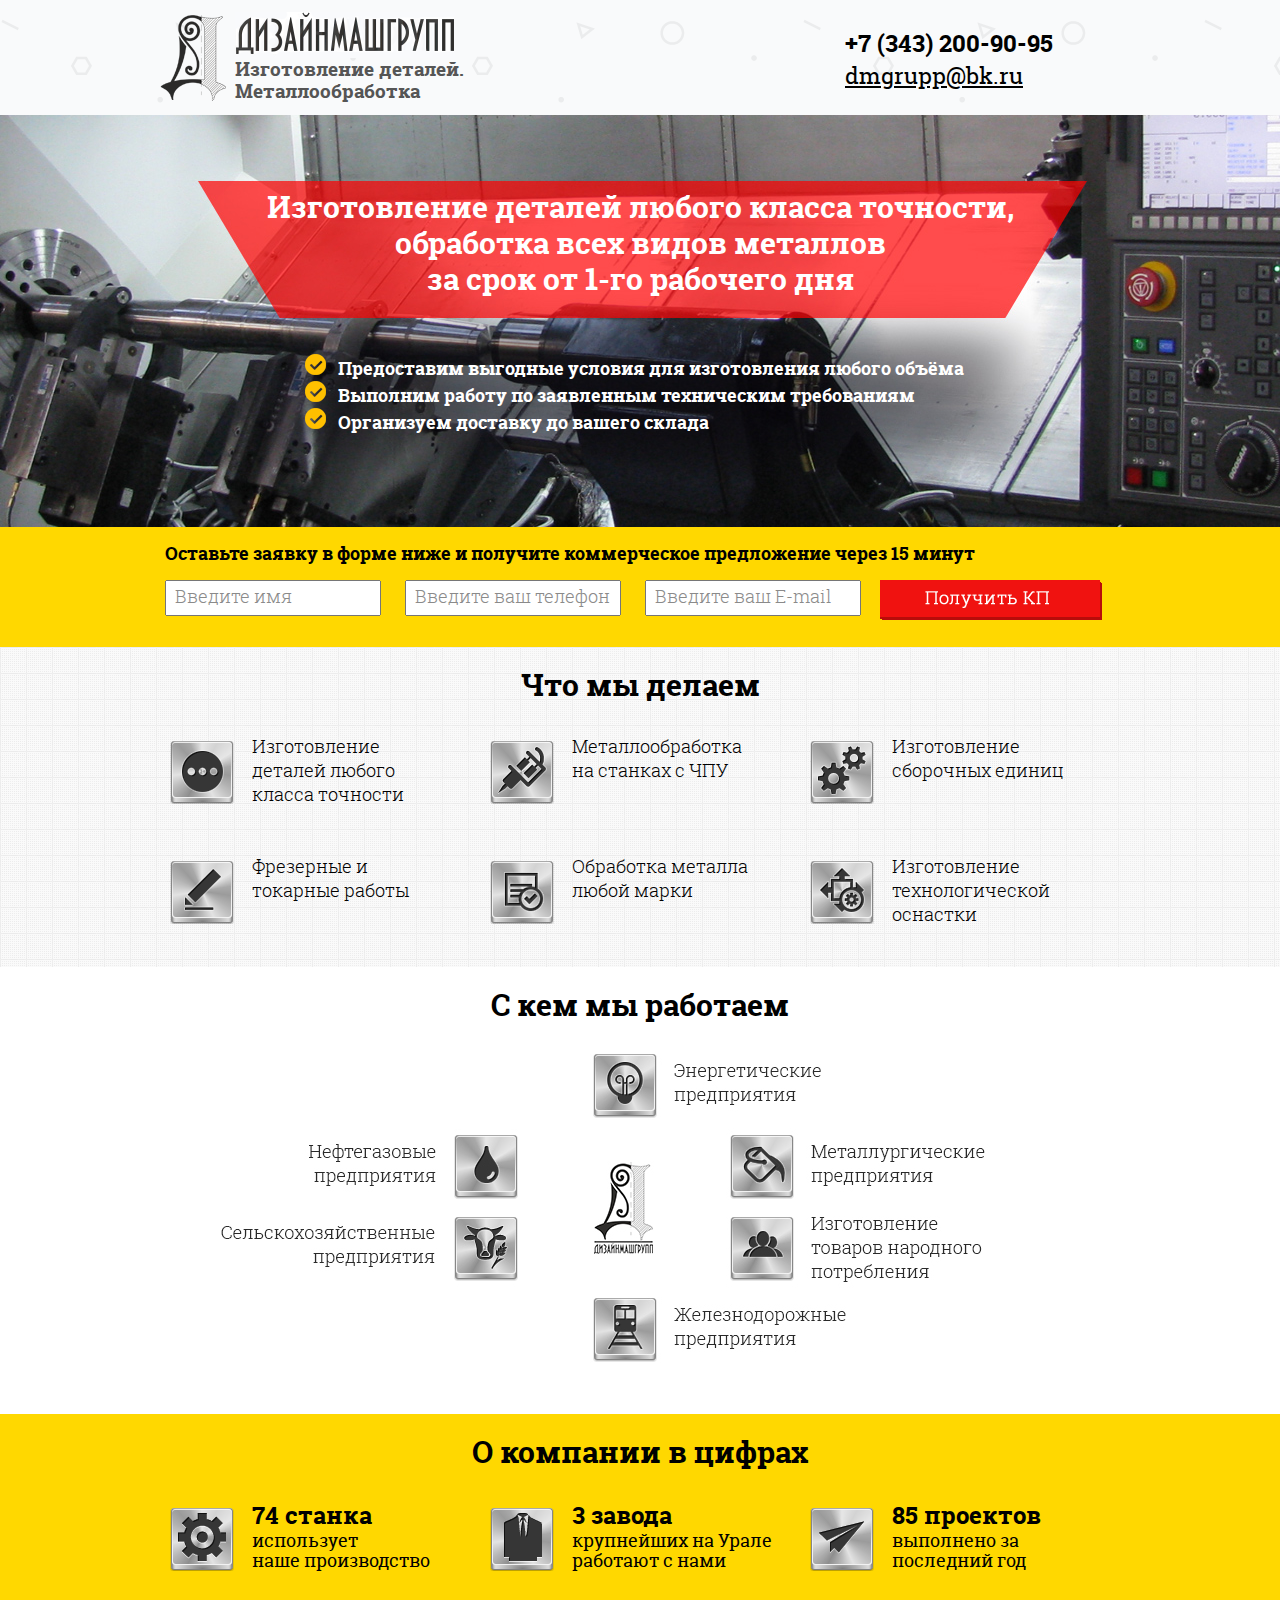
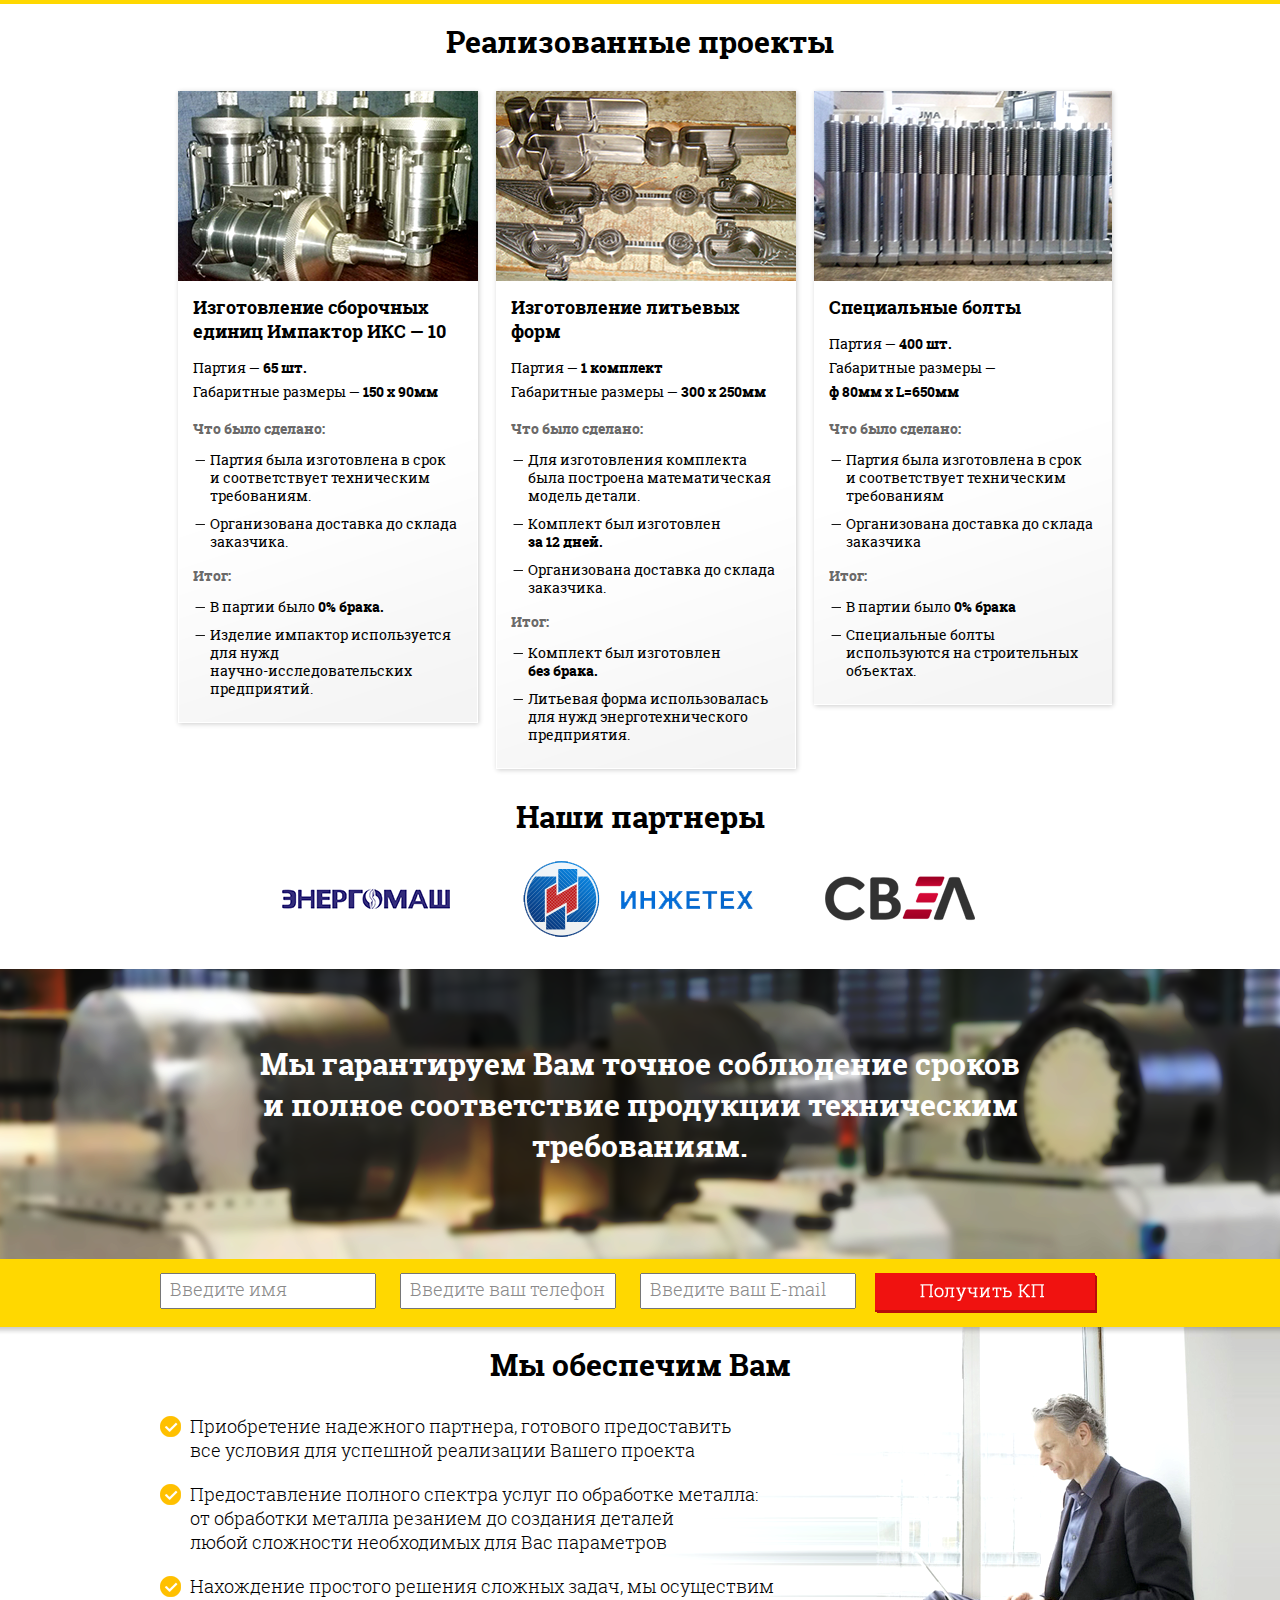
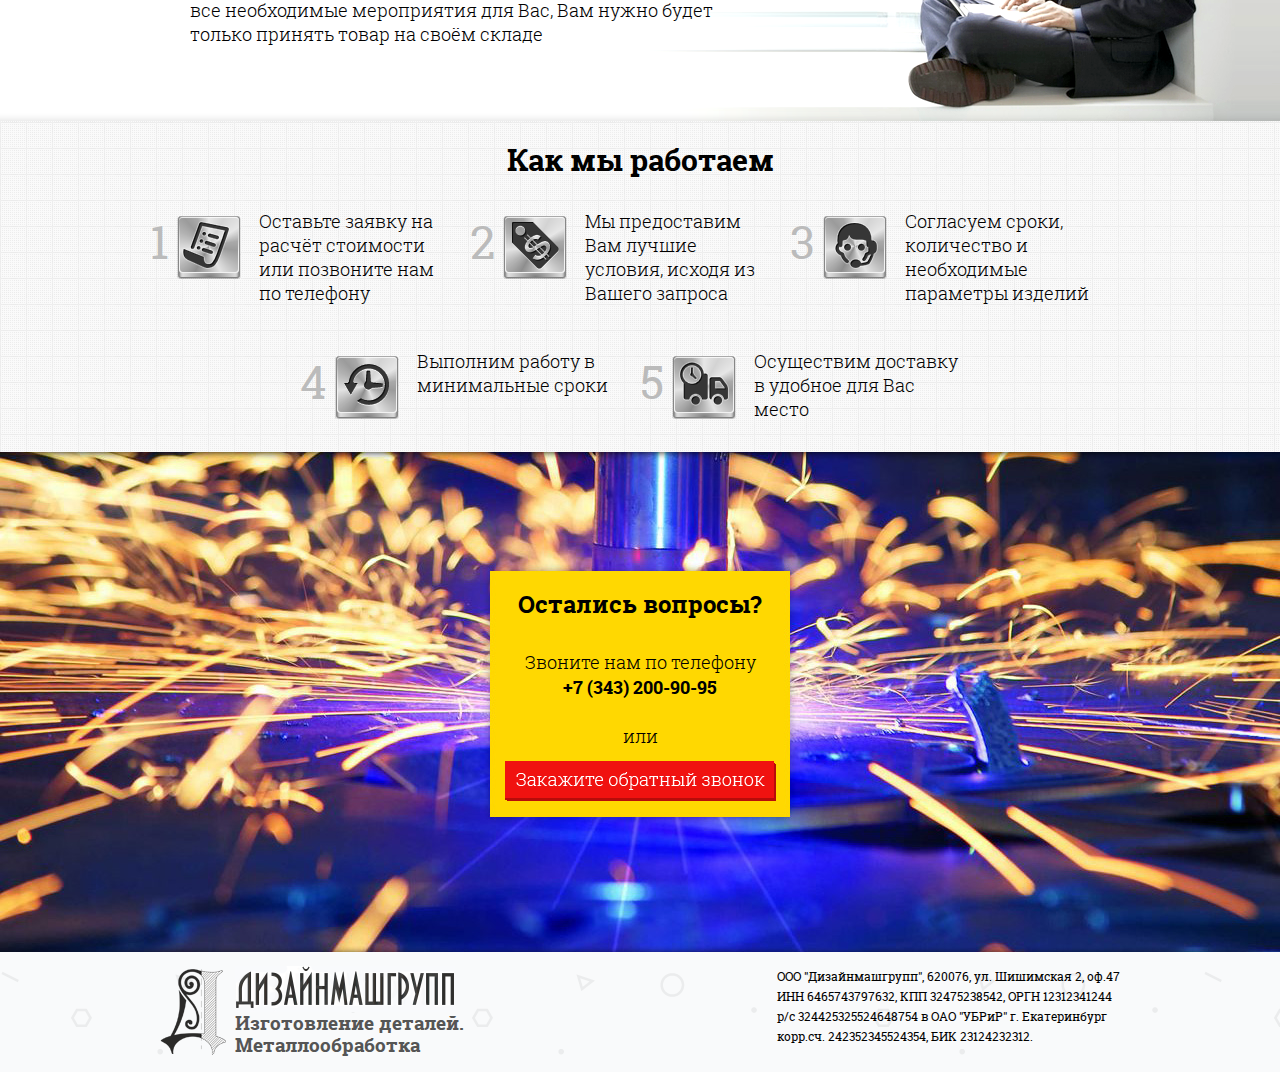
<file: index.html>
<!DOCTYPE html5>
<html>
<head>
	<title>Дизайнмашгрупп - Изготовление деталей. Металлообработка</title>
	<META content="text/html; charset=utf-8" http-equiv="Content-Type">
	<link rel="shortcut icon" href="favicon.ico" type="image/x-icon">
	<link rel="icon" href="favicon.ico" type="image/x-icon">
	<link href="style.css" type="text/css" rel="stylesheet" />
	<script src="jquery-1.10.2.min.js"></script>
	<link rel="stylesheet" href="fancybox/source/jquery.fancybox.css?v=2.1.5" type="text/css" media="screen" />
	<script type="text/javascript" src="fancybox/source/jquery.fancybox.pack.js?v=2.1.5"></script>
	<script type="text/javascript" src="jquery.maskedinput.min.js"></script>
	<!-- <link href='http://fonts.googleapis.com/css?family=Roboto+Slab:400,300,700&subset=latin,cyrillic' rel='stylesheet' type='text/css'> -->
	<script src="script.js"></script>
</head>
<body>
	<div class="head">
		<div class="w960">
			<div style="width: 350px; float: left; font-weight: 700; color: #555555; font-size: 19px; line-height: 22px;">
				<div style="float:left;">
					<img src="logo-letter.png" alt="logo"/>
				</div>
				<div style="margin-left: 75px; margin-top: -3px;">
					<div class="hidden-text">ДИЗАЙНМАШГРУПП</div>
					<div class="logo"></div>
					Изготовление деталей. Металлообработка
				</div>
			</div>
			<div class="no-mail">
				<div class="address"><small>г.ЕКАТЕРИНБУРГ</small><br>ул. Шишимская 21<br>офис 47</div>
				<div class="phone">+7 (343) 200-90-95</div>
			</div>
			<div class="with-mail">
				<div class="address"><div class="phone">+7 (343) 200-90-95</div><div style='margin-top:15px;'><a href='mailto:dmgrupp@bk.ru'>dmgrupp@bk.ru</a></div></div>
				
			</div>
		</div>
	</div>
	<div class="main">
		<div class="w960">
			<div class="title" id="main_title">
				Изготовление деталей любого класса точности, <br>обработка всех видов металлов<br>за срок от 1-го рабочего дня
				<!-- Изготовим детали любого класса точности, выполним<br> обработку всех видов металла для промышленных и<br> производственных предприятий. За срок от 1 рабочего дня -->
			</div>
			<div class="pros">
				<div class="pro">Предоставим выгодные условия для изготовления любого объёма</div>
				<div class="pro">Выполним работу по заявленным техническим требованиям</div>
				<div class="pro">Организуем доставку до вашего склада</div>
			</div>
		</div>
	</div>
	<div class="lead1">
		<div class="w960">
			<div class="leadtitle">Оставьте заявку в форме ниже и получите коммерческое предложение через 15 минут</div>
			<div class='form'>
				<input name="name1" id="name1" placeholder="Введите имя"/>
				<input name="phone1" id="phone1" placeholder="Введите ваш телефон"/>
				<input name="email1" id="email1" type="email" placeholder="Введите ваш E-mail"/>
				<input type="submit" id="submit_button1" class="submit_button" value=' ' onclick="yaCounter25622420.reachGoal('lead1'); return true;" />
			</div>
		</div>
	</div>
	<div class="doing">
		<div class="w960">
			<div class="title">Что мы делаем</div>
			<div class="line">
				<div class="doing-block">
					<div class="icons" style="background-position: 0px 0px"></div>
					Изготовление<br> деталей любого<br> класса точности
				</div>
				<div class="doing-block">
					<div class="icons" style="background-position: -64px 0px"></div>
					Металлообработка<br> на станках с ЧПУ
				</div>
				<div class="doing-block">
					<div class="icons" style="background-position: -128px 0px"></div>
					Изготовление<br> сборочных единиц
				</div>
			</div>
			<div class="line">
				<div class="doing-block">
					<div class="icons" style="background-position: -192px 0px"></div>
					Фрезерные и<br> токарные работы
				</div>
				<div class="doing-block">
					<div class="icons" style="background-position: -256px 0px"></div>
					Обработка металла<br> любой марки
				</div>
				<div class="doing-block">
					<div class="icons" style="background-position: -320px 0px"></div>
					Изготовление<br> технологической<br> оснастки
				</div>
			</div>
		</div>
	</div>
	<div class="company_types">
		<div class="w960">
			<div class="title">С кем мы работаем</div>
			<!-- div class="doing-block">
				<img src="doing5.png"/>
				Обработка металла любой марки
			</div>
			<div class="doing-block">
				<img src="doing5.png"/>
				Обработка металла любой марки
			</div>
			<div class="doing-block">
				<img src="doing5.png"/>
				Обработка металла любой марки
			</div>
			<div class="doing-block">
				<img src="doing5.png"/>
				Обработка металла любой марки
			</div>
			<div class="doing-block">
				<img src="doing5.png"/>
				Обработка металла любой марки
			</div>
			<div class="doing-block">
				<img src="doing5.png"/>
				Обработка металла любой марки
			</div>
			-->
			<img src="working-with.png" style="margin-left: 60px"/>
		</div>
	</div>
	<div class="about">
		<div class="w960">
			<div class="title">О компании в цифрах</div>
			<div class="line">
				<div class="doing-block">
					<div class="icons" style="background-position: 0px -126px"></div>
					<div class="counter-title">74 станка</div>
					использует<br> наше производство
				</div>
				<div class="doing-block">
					<div class="icons" style="background-position: -64px -126px"></div>
					<div class="counter-title">3 завода</div>
					крупнейших на Урале работают с нами
				</div>
				<div class="doing-block">
					<div class="icons" style="background-position: -128px -126px"></div>
					<div class="counter-title">85 проектов</div>
					выполнено за<br> последний год
				</div>
			</div>
		</div>
	</div>
	<div class="projects">
		<div class="w960">
			<div class="title">Реализованные проекты</div>
			<div class="project">
				<a class="fancybox" rel="group" href="images/1_1.jpg"><div class="image" style="background-position: 0px 0px"></div></a>
				<div class="project-title">Изготовление сборочных единиц Импактор ИКС — 10</div>
				Партия — <b>65 шт.</b><br>
				Габаритные размеры — <b>150 х 90мм</b>
				<div class="gray-text">Что было сделано:</div>
				<div class="wtf">Партия была изготовлена в срок<br> и соответствует техническим<br> требованиям.</div>
				<div class="wtf">Организована доставка до склада<br> заказчика.</div>
				<div class="gray-text">Итог:</div>
				<div class="wtf">В партии было <b>0% брака.</b></div>
				<div class="wtf">Изделие импактор используется<br>для нужд<br> научно-исследовательских<br> предприятий.</div>
			</div>
			<div class="project">
				<a class="fancybox" rel="group" href="images/2_1.jpg"><div class="image" style="background-position: -301px 0px"></div></a>
				<div class="project-title">Изготовление литьевых форм</div>
				Партия — <b>1 комплект</b><br>
				Габаритные размеры — <b>300 х 250мм</b>
				<div class="gray-text">Что было сделано:</div>
				<div class="wtf">Для изготовления комплекта<br>была построена математическая<br>модель детали.</div>
				<div class="wtf">Комплект был изготовлен<br><b>за 12 дней.</b></div>
				<div class="wtf">Организована доставка до склада<br>заказчика.</div>
				<div class="gray-text">Итог:</div>
				<div class="wtf">Комплект был изготовлен<br><b>без брака.</b></div>
				<div class="wtf">Литьевая форма использовалась<br>для нужд энерготехнического<br>предприятия.</div>
			</div>
			<div class="project qweqwe">
				<a class="fancybox" rel="group" href="images/3_1.jpg"><div class="image" style="background-position: -602px 0px"></div></a>
				<div class="project-title">Специальные болты</div>
				Партия — <b>400 шт.</b><br>
				Габаритные размеры — <br><b>ф 80мм х L=650мм</b>
				<div class="gray-text">Что было сделано:</div>
				<div class="wtf">Партия была изготовлена в срок<br> и соответствует техническим<br> требованиям</div>
				<div class="wtf">Организована доставка до склада<br> заказчика</div>
				<div class="gray-text">Итог:</div>
				<div class="wtf">В партии было <b>0% брака</b></div>
				<div class="wtf">Специальные болты<br>используются на строительных<br>объектах.</div>
			</div>
		</div>
	</div>
	<div class="partners">
		<div class="w960">
			<div class="title">Наши партнеры</div>
			<img src="partners.png"/>
		</div>
	</div>
	<div class="text">
		<div class="w960">
			<div class="title">Мы гарантируем Вам точное соблюдение сроков<br>и полное соответствие продукции техническим<br>требованиям.</div>
		</div>
	</div>
	<div class="lead2">
		<div class="w960">
			<div class="leadtitle"Оставьте заявку в форме ниже и получите коммерческое предложение через 15 минут</div>
			<div class='form'>
				<input name="name2" id="name2" placeholder="Введите имя"/>
				<input name="phone2" id="phone2" placeholder="Введите ваш телефон"/>
				<input name="email2" id="email2" placeholder="Введите ваш E-mail"/>
				<input type="submit" id="submit_button2" class="submit_button" value=' ' onclick="yaCounter25622420.reachGoal('lead2'); return true;"/>
			</div>
		</div>
	</div>
	<!-- kak nadoelo pridumivat' nazvaniya -____- -->
	<div class="man">
		<div class="w960">
			<div class="title">Мы обеспечим Вам</div>
			<div class="obesp-wrapper">
				<div class="obesp">Приобретение надежного партнера, готового предоставить<br> все условия для успешной реализации Вашего проекта</div>
				<div class="obesp">Предоставление полного спектра услуг по обработке металла:<br> от обработки металла резанием до создания деталей<br> любой сложности необходимых для Вас параметров</div>
				<div class="obesp">Нахождение простого решения сложных задач, мы осуществим<br> все необходимые мероприятия для Вас, Вам нужно будет<br> только принять товар на своём складе</div>
			</div>
		</div>
	</div>
	<div class="how-works">
		<div class="w960">
			<div class="title">Как мы работаем</div>
			<div class="line">
				<div class="doing-block">
					<div class="bignum">1</div>
					<div class="icons" style="background-position: 0px -63px"></div>
					Оставьте заявку на<br> расчёт стоимости<br> или позвоните нам<br> по телефону
				</div>
				<div class="doing-block">
					<div class="bignum">2</div>
					<div class="icons" style="background-position: -64px -63px"></div>
					Мы предоставим<br> Вам лучшие<br> условия, исходя из<br> Вашего запроса
				</div>
				<div class="doing-block">
					<div class="bignum">3</div>
					<div class="icons" style="background-position: -128px -63px"></div>
					Согласуем сроки,<br> количество и<br> необходимые<br> параметры изделий
				</div>
			</div>
			<div class="line little-line">
				<div class="doing-block">
					<div class="bignum">4</div>
					<div class="icons" style="background-position: -192px -63px"></div>
					Выполним работу в<br> минимальные сроки
				</div>
				<div class="doing-block">
					<div class="bignum">5</div>
					<div class="icons" style="background-position: -256px -63px"></div>
					Осуществим доставку<br> в удобное для Вас<br> место
				</div>
			</div>
		</div>
	</div>
	<!-- <div class="thanks-letters">
		<div class="w960">
			<div class="title">Благодарственные письма</div>
			<div class="letters">
				<div class="letter">
					<div class="letter-title">ООО "Ижетех"</div>
					<!-- <a class="fancybox" rel="group" href="logo.png"> <div class="image" style="background-position: 0px 0px"></div><!-- </a>
				</div>
				<div class="letter">
					<div class="letter-title">ООО "Урал"</div>
					<div class="image" style="background-position: -220px 0px"></div>
				</div>
				<div class="letter">
					<div class="letter-title">ООО "ВПЕК"</div>
					<div class="image" style="background-position: -440px 0px"></div>
				</div>
				<div class="letter">
					<div class="letter-title">ООО "Строй плюс"</div>
					<div class="image" style="background-position: -660px 0px"></div>
				</div>
			</div>
		</div>
	</div> -->
	<div class="questions">
		<div class="w960">
			<div class="q-form">
				<div class="title">Остались вопросы?</div>
				<div class="tttext"><div class="light">Звоните нам по телефону<br></div></div>
				<div class="tttext phone_bottom"><b>+7 (343) 200-90-95</b></div><br>
				<div class="tttext"><div class="light">или</div></div>
				<input type="submit" id="popup_button2" class="submit_button" value=' ' onclick="yaCounter25622420.reachGoal('open-popup'); return true;"/>
			</div>
		</div>
	</div>
	<div class="footer">
		<div class="w960">
			<div style="width: 350px; float: left; font-weight: 700; color: #555555; font-size: 19px; line-height: 22px;margin-top: 17px;">
				<div style="float:left;">
					<img src="logo-letter.png" alt="logo"/>
				</div>
				<div style="margin-left: 75px; margin-top: -3px;">
					<div class="hidden-text" style="position: absolute; margin-top:11px; font-size:27px; color: rgba(222,222,222,0.1); font-family: 'Bankir-Retro'; margin-bottom:10px;">ДИЗАЙНМАШГРУПП</div>
					<div class="logo"></div>
					Изготовление деталей. Металлообработка
				</div>
			</div>
			<div class="right">
				ООО "Дизайнмашгрупп", 620076, ул. Шишимская 2, оф.47<br>
				ИНН 6465743797632, КПП 32475238542, ОРГН 12312341244<br>
				р/с 324425325524648754 в ОАО "УБРиР" г. Екатеринбург<br>
				корр.сч. 242352345524354, БИК 23124232312.
			</div>
		</div>
	</div>
	<div class="popup" id="popup1">
		<div class="block">
			<div class="title">Оставьте свои данные<br>и мы вам перезвоним</div>
			<div class="form">
				<input type="text" id="phone" placeholder="Введите телефон"/>
				<input type="text" id="name" placeholder="Введите имя"/>
				<input type="text" id="email" placeholder="Введите E-mail"/>
				<input type="submit" id="in-popup-button" class="submit_button" value=' ' onclick="yaCounter25622420.reachGoal('popup-click'); return true;"/>
			</div>
		</div>
		<div class="closer">
		</div>
	</div>
	<div class="popup" id="popup2">
		<div class="block">
			<div class="title">Спасибо, мы перезвоним вам<br> в течение 15 минут.</div>
		</div>
		<div class="closer">
		</div>
	</div>
	<!-- Yandex.Metrika counter -->
	<script type="text/javascript">
	(function (d, w, c) {
		(w[c] = w[c] || []).push(function() {
			try {
				w.yaCounter25622420 = new Ya.Metrika({id:25622420,
						webvisor:true,
						clickmap:true,
						trackLinks:true,
						accurateTrackBounce:true});
			} catch(e) { }
		});

		var n = d.getElementsByTagName("script")[0],
			s = d.createElement("script"),
			f = function () { n.parentNode.insertBefore(s, n); };
		s.type = "text/javascript";
		s.async = true;
		s.src = (d.location.protocol == "https:" ? "https:" : "http:") + "//mc.yandex.ru/metrika/watch.js";

		if (w.opera == "[object Opera]") {
			d.addEventListener("DOMContentLoaded", f, false);
		} else { f(); }
	})(document, window, "yandex_metrika_callbacks");
	</script>
	<noscript><div><img src="//mc.yandex.ru/watch/25622420" style="position:absolute; left:-9999px;" alt="" /></div></noscript>
	<!-- /Yandex.Metrika counter -->
</body>
</html>
</file>
<file: style.css>
@font-face {
    font-family: 'Roboto Slab';
    src: url('font/RobotoSlab-Regular-webfont.eot');
    src: url('font/RobotoSlab-Regular-webfont.eot?#iefix') format('embedded-opentype'),
		 url('font/RobotoSlab-Regular-webfont.svg#roboto_slabregular') format('svg'),
         url('font/RobotoSlab-Regular-webfont.woff') format('woff'),
         url('font/RobotoSlab-Regular-webfont.ttf') format('truetype');
    font-weight: 400;
    font-style: normal;
}

@font-face {
    font-family: 'Roboto Slab';
    src: url('font/RobotoSlab-Light-webfont.eot');
    src: url('font/RobotoSlab-Light-webfont.eot?#iefix') format('embedded-opentype'),
         url('font/RobotoSlab-Light-webfont.woff') format('woff'),
         url('font/RobotoSlab-Light-webfont.ttf') format('truetype'),
		 url('font/RobotoSlab-Light-webfont.svg#roboto_slablight') format('svg');
    font-weight: 300;
    font-style: normal;
}

@font-face {
    font-family: 'Roboto Slab';
    src: url('font/RobotoSlab-Bold-webfont.eot');
    src: url('font/RobotoSlab-Bold-webfont.eot?#iefix') format('embedded-opentype'),
		 url('font/RobotoSlab-Bold-webfont.svg#roboto_slabbold') format('svg'),
         url('font/RobotoSlab-Bold-webfont.woff') format('woff'),
         url('font/RobotoSlab-Bold-webfont.ttf') format('truetype');
    font-weight: 700;
    font-style: normal;
}

@font-face {
    font-family: 'Bankir-Retro';
    src: url('font/bankir-retro.ttf') format('truetype');
    font-weight: normal;
    font-style: normal;
}

head,body{
	padding:0px;
	margin: 0px;
	min-height: 100%;
	width:100%;
	font-family: 'Roboto Slab';
}

.w960 {
	width: 960px;
	margin: 0px auto;
	position: relative;
}

.head{
	padding-top: 15px;
	height: 80px;
	background: url('header.png') repeat;
	height: 100px;
}

.logo {
	width: 220px;
	height: 46px;
	background: url('logo.png') no-repeat;
}

.hidden-text {
	position: absolute; 
	margin-top:11px; 
	font-size:27px; 
	color: rgba(222,222,222,0.1); 
	font-family: 'Bankir-Retro'; 
	margin-bottom:10px;
}

.phone{
	margin-top: 25px;
	float: right;
	margin-right: 52px;
	font-size: 24;
	font-weight: 700;
}
.address{
	margin-top:12px;
	float:right;
	font-size:18px;
	margin-right:15px;
}

.address a{
	color: #000;
}

.address a:hover{
	color: #666;
}
.address a:active{
	color: #666;
}
.address a:visited {
	color: #000;
}

.no-mail{
	display:none;
}

.with-mail .phone {
	margin-top: 0px;
}

.with-mail .address{
	font-size: 23px;
}

.address small{
	font-size: 12px;
}

.main{
	height:412px;
	background: url('main.jpg') no-repeat;
	background-position: center;
}
.main .title{
	color: #fff;
	padding-top: 75px;
	line-height: 36px;
	height: 183px;
	display: table-cell;
	vertical-align: middle;
	width: 960px;
}
.main .pros{
	color: #fff;
	margin-top:56px;
	padding-left: 145px;
}
.main .pros .pro{
	padding-left: 33px;
	background: url('v.png') no-repeat;
	padding-top: 2px;
	margin-top: 4px;
	font-weight: 700;
	font-size: 18px;
	height: 21px;
}

.lead1{
	background-color: #ffd800;
	height: 120px;
}

.leadtitle{
	padding-top: 14px;
	padding-bottom: 14px;
	font-weight: 700;
	font-size: 18px;
}

.lead1 .w960{
	padding-left:10px;
}

.form input {
	height: 36px;
	padding:8px;
	width: 216px;
	margin-right: 20px;
}

@media (min-resolution: .001dpcm) {
    _:-o-prefocus, input[name=email1]   { width: 202px; height: 16px; } 
}

::-webkit-input-placeholder { /* WebKit browsers */
	font-family: 'Roboto Slab', sans-serif;
	font-weight: 300;
    color: #8a8a8a;
	font-size: 18px;
	line-height: 14px;
}
:-moz-placeholder { /* Mozilla Firefox 4 to 18 */
    font-family: 'Roboto Slab', sans-serif;
	font-weight: 300;
    color: #8a8a8a;
	font-size: 18px;
	line-height: 14px;
}
::-moz-placeholder { /* Mozilla Firefox 19+ */
    font-family: 'Roboto Slab', sans-serif;
	font-weight: 300;
    color: #8a8a8a;
	font-size: 18px;
	line-height: 14px;
}
:-ms-input-placeholder { /* Internet Explorer 10+ */
    font-family: 'Roboto Slab', sans-serif;
	font-weight: 300;
    color: #8a8a8a;
	font-size: 18px;
	line-height: 14px;
}

.submit_button {
	background-image: url(button12222.png);
	background-color: #ffd800;
	cursor: pointer;
	border:0px;
	width: 222px !important;
	height: 40px !important;
	padding-top: 4px !important;
	margin-right: 0px !important;
	margin-left: -5px;
}

.submit_button:focus {
	outline: none;
}

.submit_button:hover{
	background-position: 0px 80px;
}
.submit_button:active{
	background-position: 0px 40px;
	outline: none;
}

.doing{
	background: url('dot-background.png') repeat;
	height: 320px;
}

.line {
	height: 120px;
}

.doing-block{
	width: 310px;
	margin-left: 10px;
	float: left;
	position: relative;
	font-weight: 300;
	font-size:18px;
}

.doing-block .icons{
	background: url('icons.png') no-repeat;
	width: 64px;
	height: 63px;
	background-color: #8a8a8a;
	float: left;
	margin-right: 18px;
	margin-top: 7px;
	margin-bottom: 10px;
}

.company_types{
	height: 447px;
}

.about{
	height: 190px;
	background-color: #ffd800;
}

.about .doing-block {
	font-weight:400;
	line-height: 20px;
}

.counter-title{
	font-size: 24px;
	font-weight: 700;
	margin-top: 5px;
	margin-bottom: 5px;
}

.projects{
	height: 775px;
}

.project{
	width: 270px;
	margin-left: 18px;
	float: left;
	box-shadow: 1px 1px 5px rgba(0,0,0,0.2);
	padding: 15px;
	font-size: 14px;
	line-height: 24px;
	background-color: #fcfcfc;
	background: url('grad.png') no-repeat;
	background-position: bottom;
	padding-bottom: 25px;
}

.qweqwe{
	width: 268px;
}

.project .image{
	background: url('projects.png') no-repeat;
	width: 300px;
	height: 190px;
	margin-top: -15px;
	margin-left: -15px;
	margin-bottom: 15px;
}

.project-title{
	font-weight: 700;
	font-size: 18px;
	margin-bottom: 12px;
}

.gray-text{
	font-weight: 700;
	color: #6a6969;
	margin-top: 13px;
}

.wtf{
	padding-left: 17px;
	background: url('line.png') no-repeat;
	background-position: 0px -2px;
	line-height: 18px;
	margin-top: 10px;
}

.partners{
	height: 190px;
}

.partners img{
	margin-left: 80px;
	margin-top: -18px;
}

.text{
	background: url('text.png') no-repeat;
	background-position: center;
	height: 290px;
}

.text .title {
	padding-top: 75px;
	color: #fff;
}

.lead2{
	background-color: #ffd800;
	height: 120px;
}

.man{
	background: url('man.png') no-repeat;
	background-position: center;
	height: 395px;
}

.obesp {
	padding-left: 30px;
	background: url('v.png') no-repeat;
	margin-top: 6px;
	font-weight: 300;
	font-size: 18px;
	margin-bottom: 20px;
	background-position: 0px 2px;
}

.how-works{
	background: url('dot-background.png') repeat;
	height: 330px;
}

.how-works .submit_button{
	background-image: url(button2.png);
	background-color: #fafafa;
}

#popup_button1{
	margin: 0px auto;
	display:block;
}

.bignum {
	float: left;
	font-size: 46px;
	font-weight: 400;
	margin-right: 8px;
	margin-top: 2px;
	color: #bbbbbb;
}

.how-works .doing-block {
	margin-left: 0px;
	margin-right: 10px;
}

.how-works .line {
	margin-left: -10px;
}

.little-line {
	width: 680px;
	margin: 0px auto !important;
	margin-top: 20px !important;
}

.little-line .doing-block {
	width: 330px;
}

.thanks-letters{
	background-color: #ffd800;
	height:459px;
}

.letter {
	width: 220px;
	float: left;
	margin-right: 20px;
}

.letter .letter-title {
	float:left;
	font-weight: 300;
	font-size: 18px;
	text-align: center;
	width: 100%;
	margin-bottom: 10px;
}

.letter .image {
	background: url('letters.png') no-repeat;
	width: 220px;
	height: 297px;
	float:left;
	box-shadow: 0px 1px 5px rgba(0,0,0,0.3);
}

.questions {
	background: url('foot-main.jpg') no-repeat;
	background-position: center;
	height: 500px;
}

.q-form {
	width: 300px;
	height: 245px;
	padding-top: 118px;
	margin-left: 330px;
}

.q-form .title {
	font-size: 24px;
}

.q-form .light {
	font-weight: 300;
}

.tttext {
	font-size: 18px;
	margin: 0px auto;
	text-align: center;
	line-height: 26px;
}

#popup_button2{
	width: 271px !important;
	margin: 0px auto !important;
	margin-top: 12px !important;
	display:block;
	background-image: url(button3.png);
}

.footer{
	background: url('header.png') repeat;
	height: 120px;
}

.right {
	float: right;
	font-size: 12px;
	margin-top: 15px;
	line-height: 20px;
}

.title{
	font-weight: 700;
	font-size: 30px;
	padding-top:18px;
	text-align:center;
	margin-bottom:28px;
}

.popup{
	display:none;
	z-index:99999;
	position:fixed;
	top:0px;
	left:0px;
	width:100%;
	height:100%;
	text-align: center;
}

.popup:after {
	display: inline-block;
	height: 100%;
	width: 0;
	vertical-align: middle;
	content: '';
}

.closer{
	background-color:rgba(0,0,0,0.8);
	position:fixed;
	top:0px;
	left:0px;
	width:100%;
	height:100%;
}

.closer img{
	height:43px;
	top:50%;
	margin-top:-280px;
	display: inline-block;
    position: relative;
    vertical-align: middle;
}
	
.popup .block{
	z-index:999999;
	color:#000;
	margin-top:-80px;
	width:342px;
	height:280px;
	display: inline-block;
    position: relative;
    border-radius: 5px;
    background: #ffd800;
    vertical-align: middle;
}

.popup input {
	width: 222px;
	margin: 0px auto;
	margin-bottom: 6px;
	display:block;
}

#in-popup-button{
	margin: 0px auto !important;
	margin-top: 12px;
	width: 222px !important;
	display:block;
	background-image: url(button4.png);
}

.popup .title {
	font-size: 18px;
	margin-bottom: 23px;
}

#popup2 .title {
	margin-top: 90px;
}
</file>
